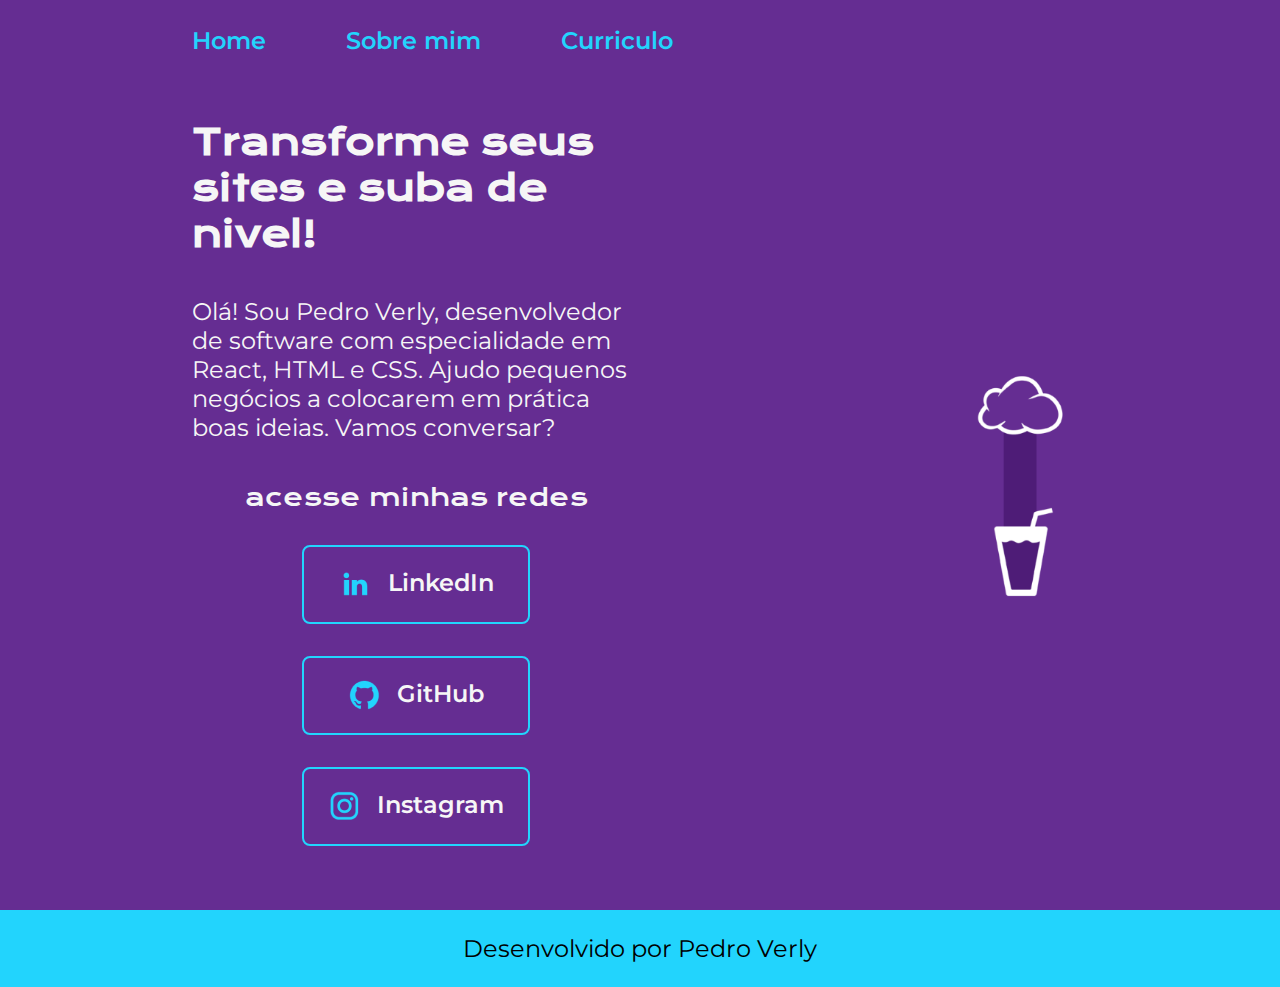
<file: index.html>
<!DOCTYPE html>
<html lang="pt-br">

<head>
    <meta charset="UTF-8"> 
    <meta http-equiv="X-UA-Compatible" content="IE=edge">
    <meta name="viewport" content="width=device-width, initial-scale=1.0">
    <title>Portifolio</title>
    <link rel="stylesheet" href="styles/style.css">
</head>

<body>
    <header class="cabecalho">
        <nav class="cabecalho__menu">
            <a class="cabecalho__menu__link" href="index.html">Home</a>
            <a class="cabecalho__menu__link" href="about.html">Sobre mim</a>
            <a class="cabecalho__menu__link" href="curriculo.html">Curriculo</a>
        </nav>
    </header>
    <main class ="apresentacao">
        <section class="apresentacao__conteudo">
            <h1 class="apresentacao__conteudo__titulo">Transforme seus sites e suba de nivel!</h1>
            <p class="apresentacao__conteudo__texto">Olá! Sou Pedro Verly, desenvolvedor
            de software com especialidade em React, HTML e
            CSS. Ajudo pequenos negócios a
            colocarem em prática boas ideias. Vamos
            conversar?</p>
            <div class="apresentacao__links">
                <h2 class="apresentacao__links__subtitulo">acesse minhas redes</h2>
                <a class="apresentacao__links__link" href="https://www.linkedin.com/in/pedro-verly-5303ab253/" target="_blank">
                    <img src="img/linkedin.png">
                    LinkedIn
                </a>
                <a class="apresentacao__links__link" href="https://github.com/pedrinhuhu" target="_blank">
                    <img src="img/github.png">
                    GitHub
                </a>
                <a class="apresentacao__links__link" href="https://www.instagram.com/fkpedrin/" target="_blank">
                    <img src="img/instagram.png">
                    Instagram
                </a>
            </div>
        </section>
        <img class="apresentacao__imagem" src="img/nuvemroxa.png">
    </main>
    <footer class="rodape">
        <p>Desenvolvido por Pedro Verly</p>
    </footer>
</body>

</html>
</file>
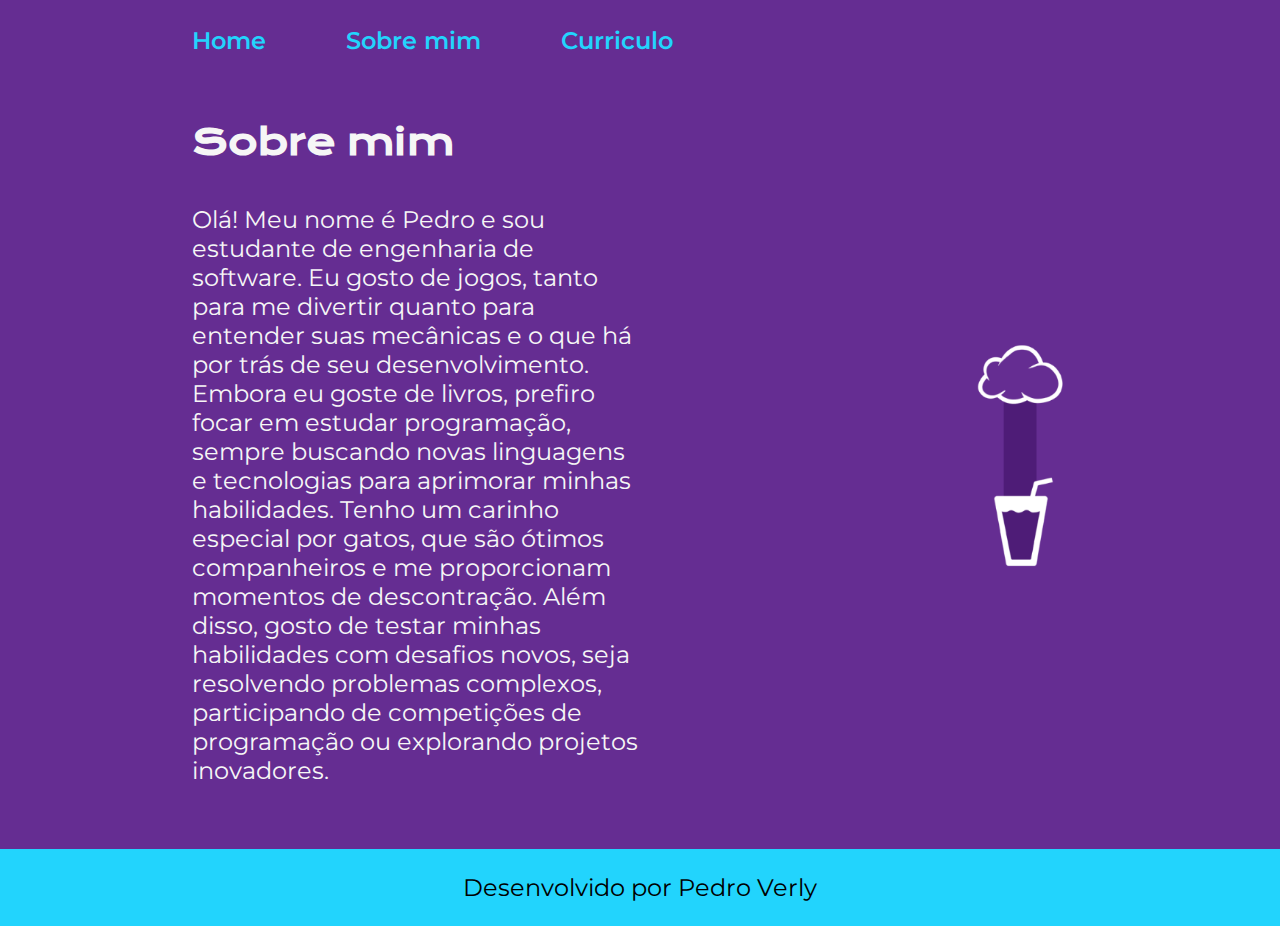
<file: about.html>
<!DOCTYPE html>
<html lang="pt-br">

<head>
    <meta charset="UTF-8"> 
    <meta http-equiv="X-UA-Compatible" content="IE=edge">
    <meta name="viewport" content="width=device-width, initial-scale=1.0">
    <title>Sobre mim</title>
    <link rel="stylesheet" href="styles/style.css">
</head>

<body>
    <header class="cabecalho">
        <nav class="cabecalho__menu">
            <a class="cabecalho__menu__link" href="index.html">Home</a>
            <a class="cabecalho__menu__link" href="about.html">Sobre mim</a>
            <a class="cabecalho__menu__link" href="curriculo.html">Curriculo</a>
        </nav>
    </header>
    <main class ="apresentacao">
        <section class="apresentacao__conteudo">
            <h1 class="apresentacao__conteudo__titulo">Sobre mim</h1>
            <p class="apresentacao__conteudo__texto">Olá! Meu nome é Pedro e sou estudante de engenharia de software. 
                Eu gosto de jogos, tanto para me divertir quanto para entender suas mecânicas e o que há por trás de seu desenvolvimento. 
                Embora eu goste de livros, prefiro focar em estudar programação, 
                sempre buscando novas linguagens e tecnologias para aprimorar minhas habilidades. 
                Tenho um carinho especial por gatos, que são ótimos companheiros e me proporcionam momentos de descontração. 
                Além disso, gosto de testar minhas habilidades com desafios novos, seja resolvendo problemas complexos, 
                participando de competições de programação ou explorando projetos inovadores.
            </p>
        </section>
        <img class="apresentacao__imagem"src="img/nuvemroxa.png">
    </main>
    <footer class="rodape">
        <p>Desenvolvido por Pedro Verly</p>
    </footer>
</body>

</html>
</file>
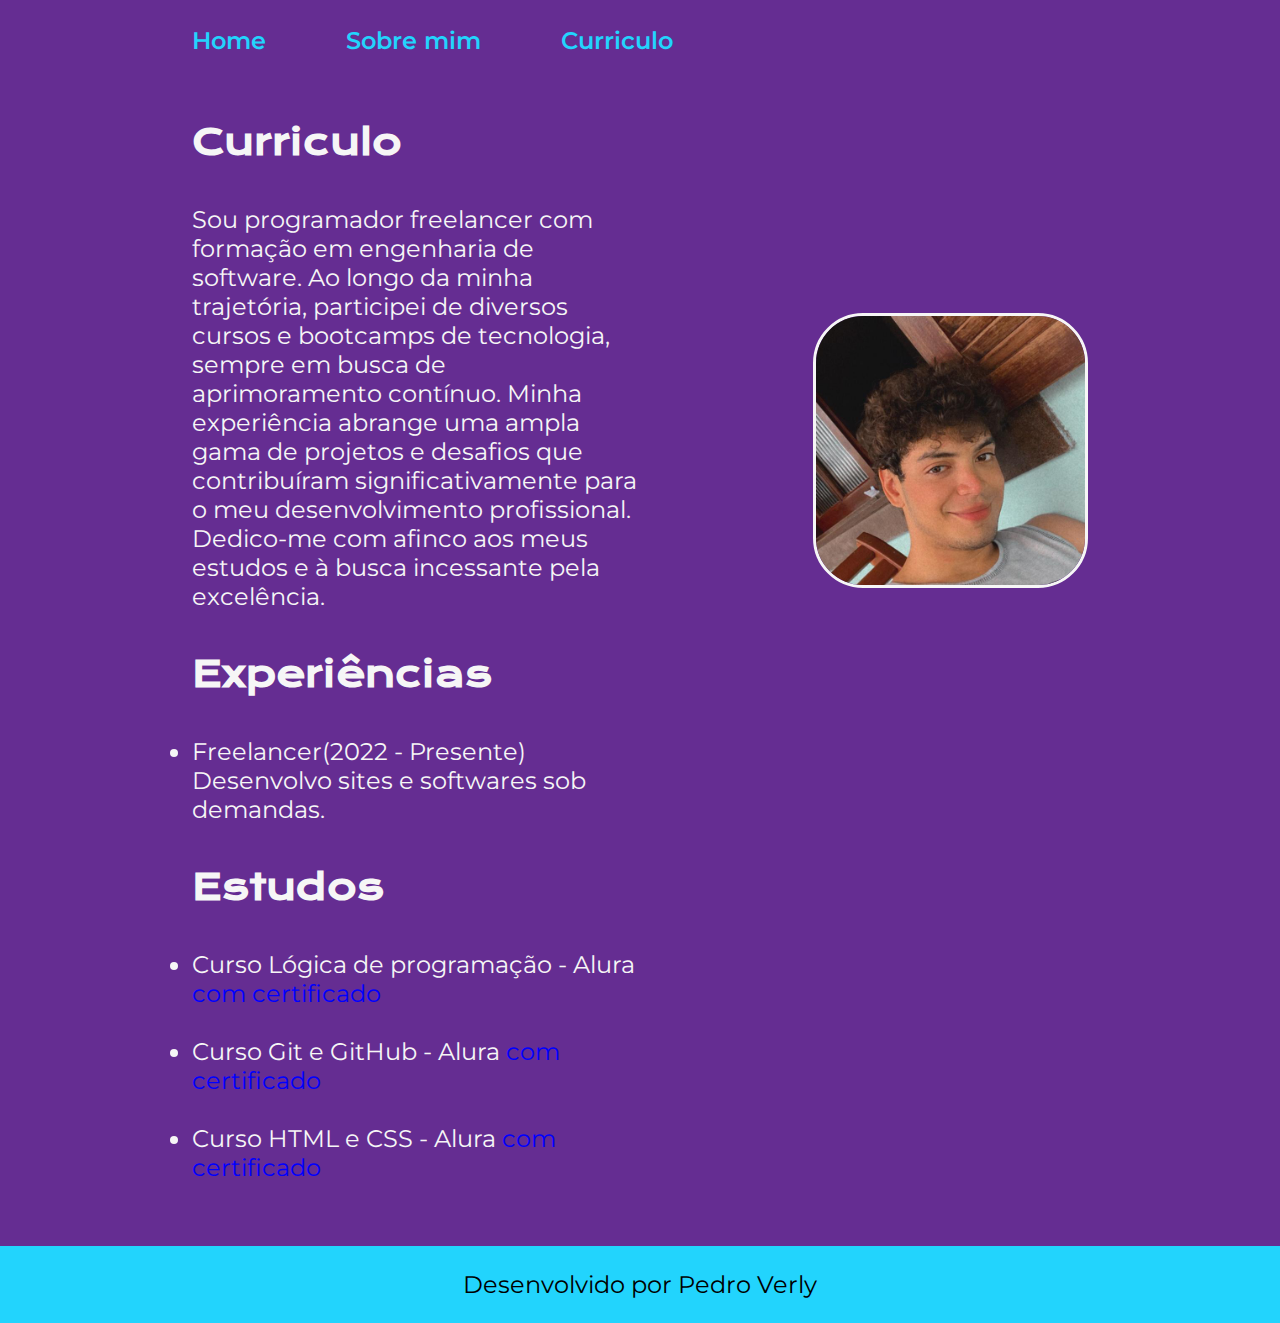
<file: curriculo.html>
<!DOCTYPE html>
<html lang="pt-br">

<head>
    <meta charset="UTF-8"> 
    <meta http-equiv="X-UA-Compatible" content="IE=edge">
    <meta name="viewport" content="width=device-width, initial-scale=1.0">
    <title>Portifolio</title>
    <link rel="stylesheet" href="styles/style.css">
</head>

<body>
    <header class="cabecalho">
        <nav class="cabecalho__menu">
            <a class="cabecalho__menu__link" href="index.html">Home</a>
            <a class="cabecalho__menu__link" href="about.html">Sobre mim</a>
            <a class="cabecalho__menu__link" href="curriculo.html">Curriculo</a>
        </nav>
    </header>
    <main class ="apresentacao">
        <section class="apresentacao__conteudo">
            <h1 class="apresentacao__conteudo__titulo">Curriculo</h1>
            <p class="apresentacao__conteudo__texto"> Sou programador freelancer com formação em engenharia de software.
                Ao longo da minha trajetória, participei de diversos cursos e bootcamps de tecnologia, 
                sempre em busca de aprimoramento contínuo. Minha experiência abrange uma ampla gama de projetos
                 e desafios que contribuíram significativamente para o meu desenvolvimento profissional.
                  Dedico-me com afinco aos meus estudos e à busca incessante pela excelência.
            </p>
            <h2 class="apresentacao__conteudo__titulo">Experiências</h2>
            <ul class="apresentacao__conteudo__texto">
                <li>Freelancer(2022 - Presente) Desenvolvo sites e softwares sob demandas.</li>
            </ul>
            <h2 class="apresentacao__conteudo__titulo">Estudos</h2>
            <ul class="apresentacao__conteudo__texto">
                <li>Curso Lógica de programação - Alura <a class="link__cor" 
                    href="img/Curso Lógica de programação_ mergulhe em programação com JavaScript - Alura.pdf" target="_blank"> com certificado</a></li>
                    <br>
                <li>Curso Git e GitHub - Alura <a class="link__cor"
                    href="img/Curso Git e GitHub_ compartilhando e colaborando em projetos - Alura.pdf" target="_blank"> com certificado</a></li>
                    <br>
                <li>Curso HTML e CSS - Alura <a class="link__cor"
                    href="img/Curso HTML e CSS_ ambientes de desenvolvimento, estrutura de arquivos e tags - Alura.pdf" target="_blank"> com certificado</a></li>
            </ul>
        </section>
        <img class="minha__imagem" src="img/minha imagem.jpg" alt="imagem de Pedro Verly">
    </main>
    <footer class="rodape">
        <p>Desenvolvido por Pedro Verly</p>
    </footer>

</body>

</html>
</file>
<file: styles/style.css>
@import url('https://fonts.googleapis.com/css2?family=Krona+One&family=Montserrat:wght@400;600&display=swap');

:root {
    --cor-primaria: #000000;
    --cor-secundaria: #f6f6f6;
    --cor-terciaria: #652d92;
    --cor-quaternaria: #22d4fd;

    --fonte-primaria: 'Krona one', sans-serif;
    --fonte-secundaria: 'Montserrat', sans-serif; 
}

*{
    margin: 0;
    padding: 0;
}

body{
    box-sizing: border-box;
    color: var(--cor-secundaria);
    background-color: var(--cor-terciaria);
    background-size: 1900px;
}

.cabecalho{
    padding: 2% 0% 0% 15%;
}

.cabecalho__menu{
    display: flex;
    gap: 80px;
}

.cabecalho__menu__link{
    font-family: var(--fonte-secundaria);
    font-weight: 600;
    font-size: 1.5rem;
    color:var(--cor-quaternaria);
    text-decoration: none;
}


.apresentacao{
    padding: 5% 15%;
    display: flex;
    align-items: center;
    justify-content: space-between;
    gap: 82px;
}

.apresentacao__conteudo{
    width: 50%;
    display: flex;
    flex-direction: column;
    gap: 40px;
}

.apresentacao__conteudo__titulo{
    font-size: 2.25rem;
    font-family: var(--fonte-primaria);
}

.apresentacao__conteudo__texto{
    font-size: 1.5rem;
    font-family: var(--fonte-secundaria);
}

.apresentacao__links{
    display: flex;
    flex-direction: column;
    justify-content: space-between;
    align-items: center;
    gap: 32px;
}

.apresentacao__links__subtitulo{
    font-family: var(--fonte-primaria);
    font-weight: 400;
    font-size: 1.5rem;
}

.apresentacao__links__link{
    display: flex;
    justify-content: center;
    gap: 16px;
    border: 2px solid var(--cor-quaternaria);
    width: 50%;
    text-align: center;
    border-radius: 8px;
    font-size: 1.5rem;
    font-weight: 600;
    padding: 21.5px 0;
    text-decoration: none;
    color: var(--cor-secundaria);
    font-family: var(--fonte-secundaria);
}

.apresentacao__links__link:hover{
    background-color: #272727;
}

.apresentacao__imagem{
    width:15%
}
.rodape{
    color: var(--cor-primaria);
    background-color: var(--cor-quaternaria);
    padding:24px;
    text-align: center;
    font-family: var(--fonte-secundaria);
    font-size: 1.5rem;
    font-weight: 400;
}

.link__cor{
    color: blue;
    text-decoration: none;
}

.minha__imagem{
    margin-bottom: 399px;
    width: 30%;
    border-radius: 50px;
    border-style: solid;
}

@media (max-width: 1200px) {
    .cabecalho{
         padding: 10%;  
    }
    .cabecalho__menu{
        justify-content: center;
        display: flex;
        gap: 60px;
    }
    .apresentacao{
        flex-direction: column-reverse;
        padding: 5%;
    }
    .apresentacao__conteudo{
        width: auto;
    }

    .minha__imagem{
        margin-bottom: 1px;
    }
}
</file>
